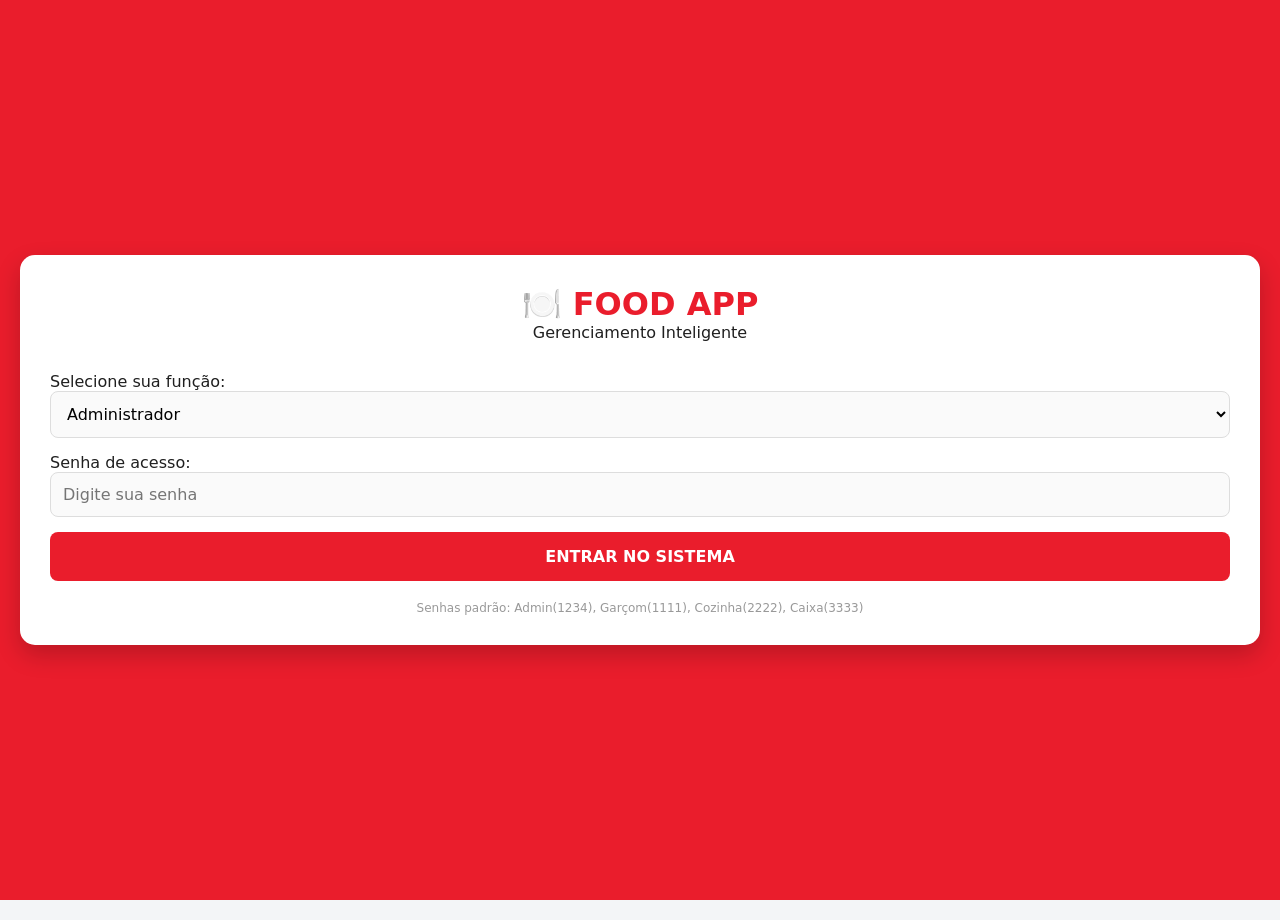
<file: index.html>
<!DOCTYPE html>
<html lang="pt-BR">
<head>
    <meta charset="UTF-8">
    <meta name="viewport" content="width=device-width, initial-scale=1.0">
    <title>Login - Sistema Restaurante</title>
    <link rel="stylesheet" href="style.css">
</head>
<body>
    <div class="login-screen">
        <div class="login-box">
            <div class="logo-area">
                <span>🍽️ FOOD APP</span>
                <p>Gerenciamento Inteligente</p>
            </div>
            <form id="login-form">
                <label>Selecione sua função:</label>
                <select id="role">
                    <option value="adm">Administrador</option>
                    <option value="garcom">Garçom</option>
                    <option value="cozinha">Cozinha</option>
                    <option value="caixa">Caixa</option>
                </select>
                
                <label>Senha de acesso:</label>
                <input type="password" id="password" placeholder="Digite sua senha" required>
                
                <button type="submit" class="btn btn-primary">ENTRAR NO SISTEMA</button>
            </form>
            <p style="text-align:center; font-size:12px; color:#999; margin-top:20px">
                Senhas padrão: Admin(1234), Garçom(1111), Cozinha(2222), Caixa(3333)
            </p>
        </div>
    </div>
    <script src="script.js"></script>
</body>
</html>
</file>
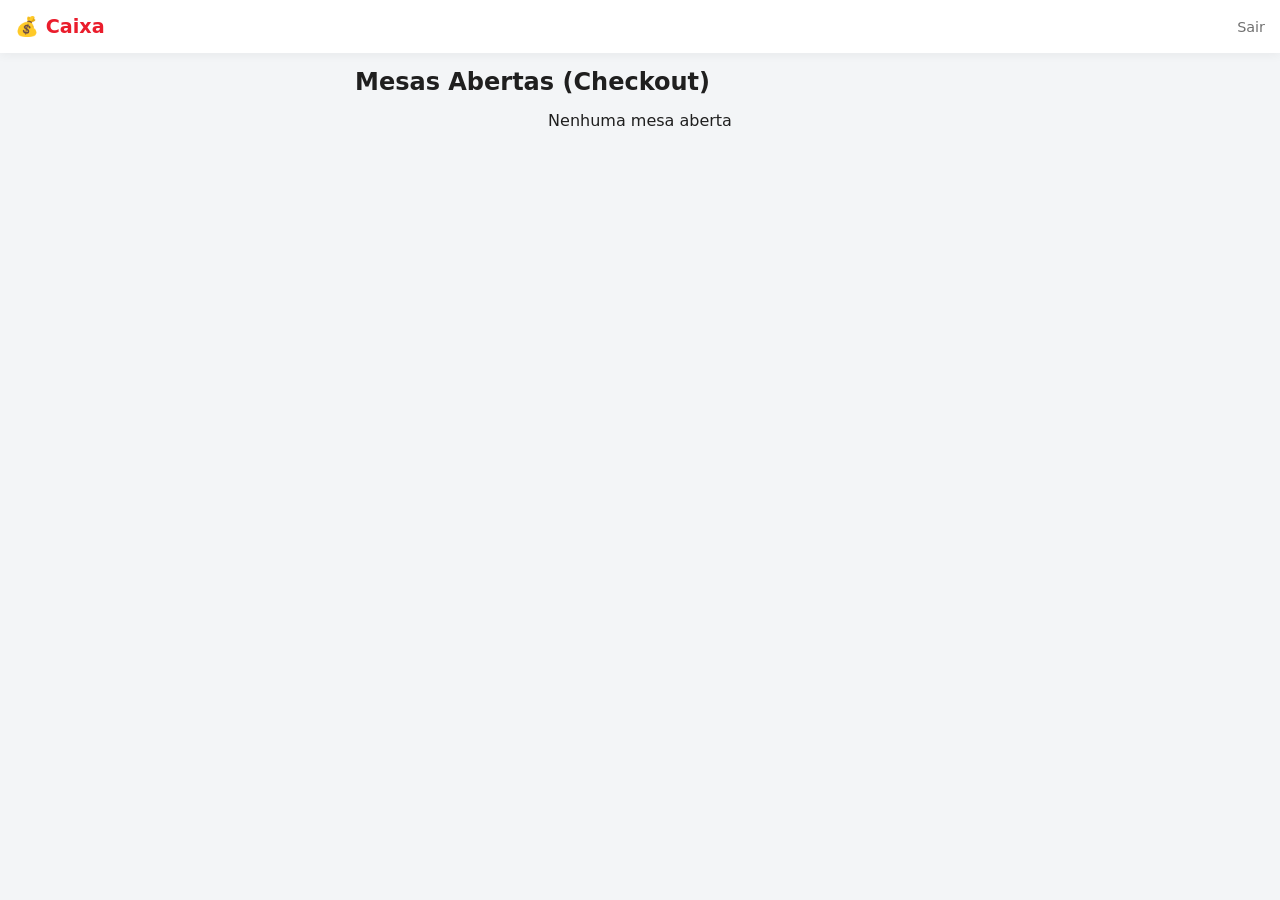
<file: painel-caixa.html>
<!DOCTYPE html>
<html lang="pt-BR">
<head>
    <meta charset="UTF-8">
    <meta name="viewport" content="width=device-width, initial-scale=1.0">
    <title>Painel Caixa</title>
    <link rel="stylesheet" href="style.css">
</head>
<body>
    <header>
        <h1>💰 Caixa</h1>
        <a href="#" onclick="logout()" class="logout-btn">Sair</a>
    </header>

    <div class="container">
        <h2>Mesas Abertas (Checkout)</h2>
        <div id="checkout-list">
            <!-- Mesas ocupadas via JS -->
        </div>
    </div>
    <script src="script.js"></script>
</body>
</html>
</file>
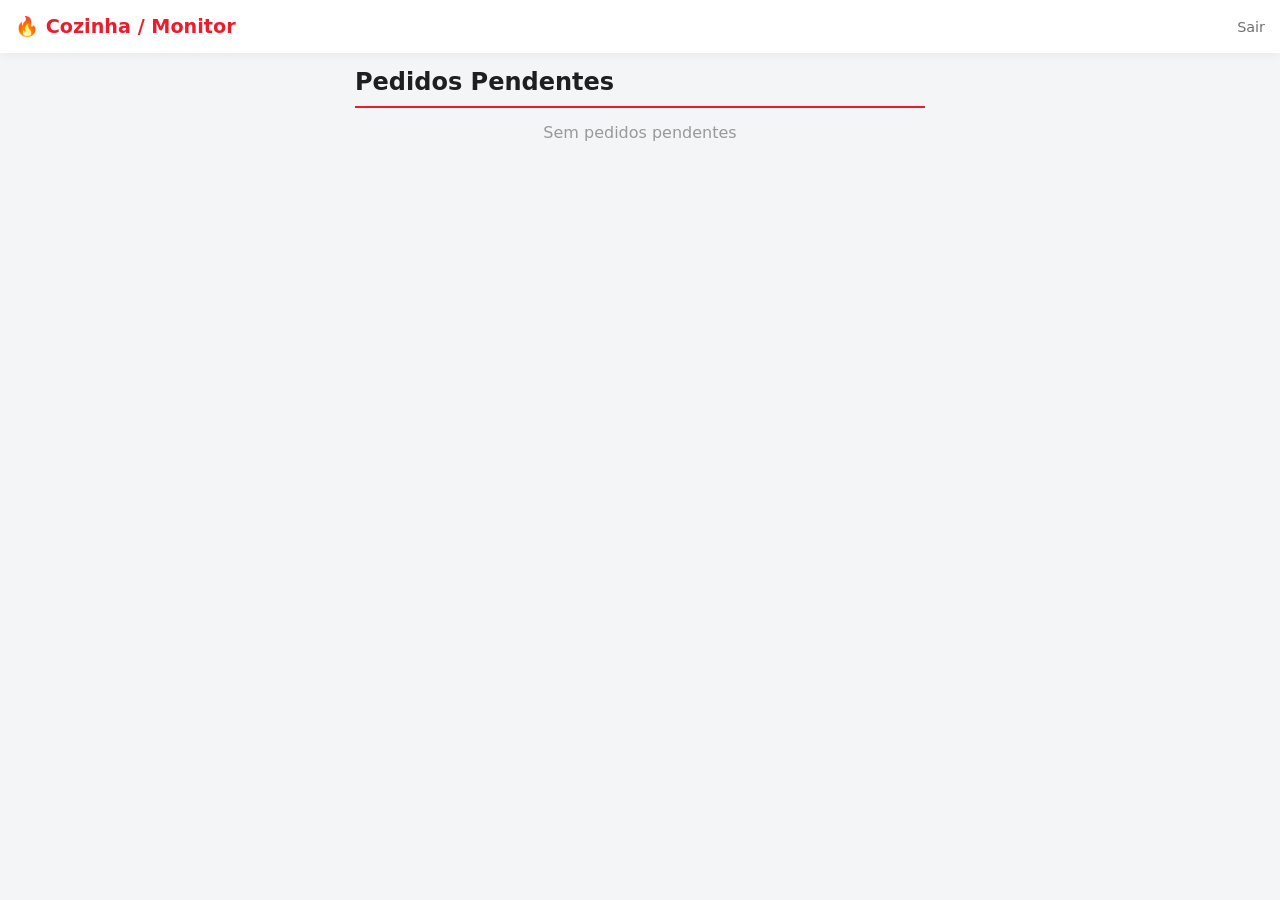
<file: painel-cozinha.html>
<!DOCTYPE html>
<html lang="pt-BR">
<head>
    <meta charset="UTF-8">
    <meta name="viewport" content="width=device-width, initial-scale=1.0">
    <title>Painel Cozinha</title>
    <link rel="stylesheet" href="style.css">
</head>
<body>
    <header>
        <h1>🔥 Cozinha / Monitor</h1>
        <a href="#" onclick="logout()" class="logout-btn">Sair</a>
    </header>

    <div class="container">
        <h2 style="border-bottom:2px solid var(--primary); padding-bottom:10px">Pedidos Pendentes</h2>
        <div id="kitchen-orders">
            <!-- Pedidos via JS -->
            <p>Carregando pedidos...</p>
        </div>
    </div>
    <script src="script.js"></script>
</body>
</html>
</file>
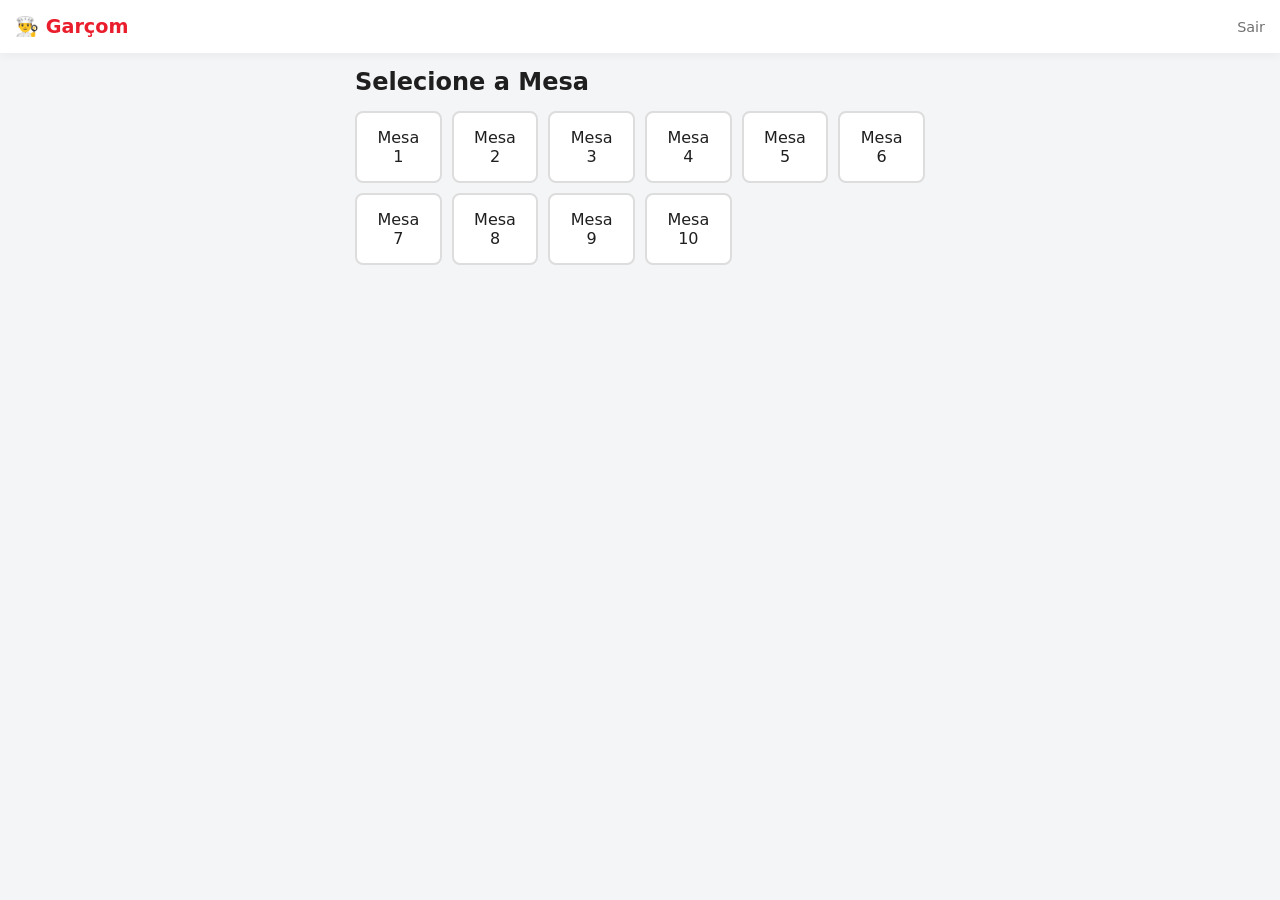
<file: painel-garcom.html>
<!DOCTYPE html>
<html lang="pt-BR">
<head>
    <meta charset="UTF-8">
    <meta name="viewport" content="width=device-width, initial-scale=1.0">
    <title>Painel Garçom</title>
    <link rel="stylesheet" href="style.css">
</head>
<body>
    <header>
        <h1>👨‍🍳 Garçom</h1>
        <a href="#" onclick="logout()" class="logout-btn">Sair</a>
    </header>

    <div class="container" id="main-view">
        <h2>Selecione a Mesa</h2>
        <div class="mesas-grid" id="tables-container">
            <!-- Mesas via JS -->
        </div>
    </div>

    <!-- Modal Novo Pedido -->
    <div id="order-modal" class="container hidden" style="position:fixed; top:0; left:0; width:100%; height:100%; background:white; z-index:200; overflow-y:auto">
        <div style="display:flex; justify-content:space-between; align-items:center; margin-bottom:20px">
            <h2 id="modal-title">Novo Pedido</h2>
            <button class="btn-outline" style="width:auto; padding:5px 10px" id="close-modal">Voltar</button>
        </div>

        <h3>Cardápio</h3>
        <div id="product-list" style="margin-bottom:20px; max-height:300px; overflow-y:scroll"></div>

        <div class="card" style="background:#f9f9f9">
            <h3>Resumo do Pedido</h3>
            <div id="cart-list"></div>
            <hr style="margin:10px 0">
            <div style="display:flex; justify-content:space-between; font-weight:bold">
                <span>Total:</span>
                <span id="cart-total">R$ 0,00</span>
            </div>
        </div>

        <textarea id="order-obs" placeholder="Observações para a cozinha (Ex: Sem cebola)"></textarea>

        <button id="send-order" class="btn btn-primary">ENVIAR PARA COZINHA</button>
    </div>

    <script src="script.js"></script>
</body>
</html>
</file>
<file: style.css>
/* style.css */
:root {
    --primary: #EA1D2C; /* Vermelho iFood */
    --primary-dark: #b60f1b;
    --dark: #1F1F1F;
    --gray: #717171;
    --light: #F3F5F7;
    --white: #FFFFFF;
    --success: #2ECC71;
    --warning: #F1C40F;
    --shadow: 0 4px 12px rgba(0,0,0,0.1);
}

* { margin: 0; padding: 0; box-sizing: border-box; font-family: 'Segoe UI', system-ui, sans-serif; }

body { background-color: var(--light); color: var(--dark); padding-bottom: 20px; }

/* Utilitários */
.container { max-width: 600px; margin: 0 auto; padding: 15px; }
.btn { width: 100%; padding: 15px; border: none; border-radius: 8px; font-weight: bold; cursor: pointer; transition: 0.3s; font-size: 16px; margin-bottom: 10px; display: block; text-align: center; text-decoration: none; }
.btn-primary { background-color: var(--primary); color: var(--white); }
.btn-primary:active { transform: scale(0.98); }
.btn-outline { background-color: transparent; border: 2px solid var(--primary); color: var(--primary); }
.btn-success { background-color: var(--success); color: var(--white); }
.hidden { display: none !important; }
.card { background: var(--white); padding: 20px; border-radius: 12px; box-shadow: var(--shadow); margin-bottom: 15px; }
h1, h2, h3 { margin-bottom: 15px; color: var(--dark); }
input, select, textarea { width: 100%; padding: 12px; margin-bottom: 15px; border: 1px solid #ddd; border-radius: 8px; font-size: 16px; background: #fafafa; }

/* Header Fixo */
header { background: var(--white); padding: 15px; box-shadow: 0 2px 10px rgba(0,0,0,0.05); position: sticky; top: 0; z-index: 100; display: flex; justify-content: space-between; align-items: center; }
header h1 { margin: 0; font-size: 1.2rem; color: var(--primary); }
.logout-btn { color: var(--gray); text-decoration: none; font-size: 0.9rem; }

/* Login */
.login-screen { display: flex; flex-direction: column; justify-content: center; height: 100vh; background: var(--primary); padding: 20px; }
.login-box { background: var(--white); padding: 30px; border-radius: 15px; box-shadow: 0 10px 25px rgba(0,0,0,0.2); }
.logo-area { text-align: center; margin-bottom: 30px; }
.logo-area span { display: block; font-size: 2rem; font-weight: 900; color: var(--primary); }

/* Listas */
.item-list { display: flex; justify-content: space-between; align-items: center; border-bottom: 1px solid #eee; padding: 10px 0; }
.item-info h4 { margin-bottom: 5px; }
.item-price { color: var(--success); font-weight: bold; }
.badge { padding: 5px 10px; border-radius: 20px; font-size: 12px; font-weight: bold; color: white; }
.status-pendente { background: var(--warning); color: #333; }
.status-pronto { background: var(--success); }
.status-entregue { background: var(--gray); }

/* Grid de Mesas */
.mesas-grid { display: grid; grid-template-columns: repeat(auto-fill, minmax(80px, 1fr)); gap: 10px; }
.mesa-card { background: var(--white); border: 2px solid #ddd; border-radius: 8px; padding: 15px; text-align: center; cursor: pointer; }
.mesa-card.ocupada { border-color: var(--primary); background-color: #fff0f0; color: var(--primary); font-weight: bold; }
.mesa-card.selecionada { background-color: var(--primary); color: white; border-color: var(--primary); }

/* Botão Flutuante */
.fab { position: fixed; bottom: 20px; right: 20px; background: var(--success); color: white; width: 60px; height: 60px; border-radius: 50%; display: flex; align-items: center; justify-content: center; font-size: 24px; box-shadow: 0 4px 15px rgba(46, 204, 113, 0.4); cursor: pointer; border: none; }
</file>
